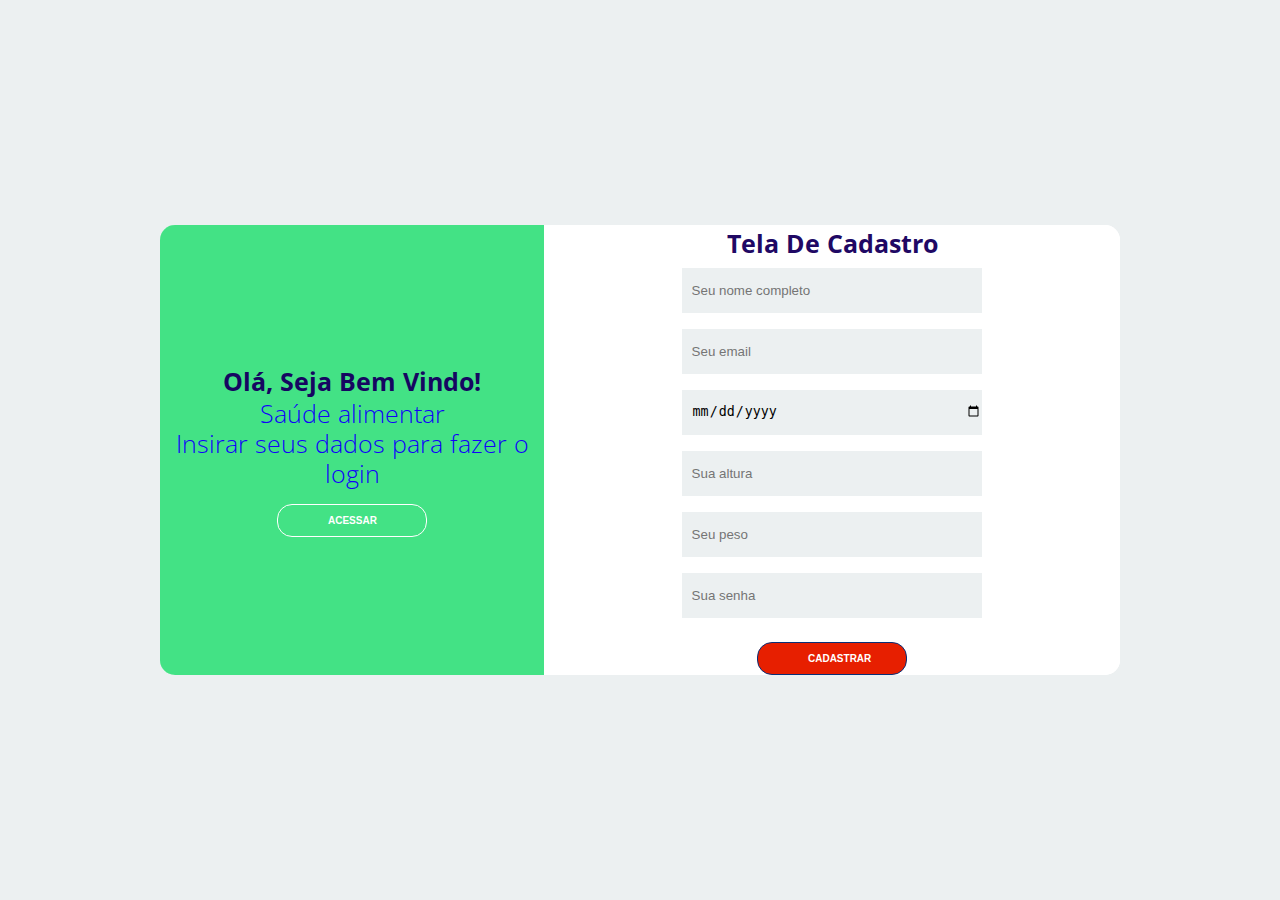
<file: Saude Alimentar/index.html>
<!DOCTYPE html>
<html lang="pt-br">
<head>
    <meta charset="UTF-8">
    <meta name="viewport" content="width=device-width, initial-scale=1.0">
    <meta http-equiv="X-UA-Compatible" content="ie=edge">
    <title>Login</title>
    <link rel="stylesheet" href="css/style.css">
    <link rel="stylesheet" href="https://use.fontawesome.com/releases/v5.8.2/css/all.css"
        integrity="sha384-oS3vJWv+0UjzBfQzYUhtDYW+Pj2yciDJxpsK1OYPAYjqT085Qq/1cq5FLXAZQ7Ay" crossorigin="anonymous">
</head>
<body>
    <div class="container">
        <div class="content first-content">
            <div class="first-column">
                
                <h2 class="title title-primary">Olá, seja bem vindo!</h2>
                <p class="description description-primary">Saúde alimentar</p>
                <p class="description description-primary">Insirar seus dados para fazer o login</p>
                <button id="signin" class="btn btn-primary">ACESSAR</button>
            </div>    
            <div class="second-column">
                <h2 class="title title-second">Tela de Cadastro</h2>
                <div class="social-media">
                    <ul class="list-social-media"></ul>

                                       
                            </li>
                        </a>
                            
                            </li>
                        </a> 
                            </li>
                        </a>
                    </ul>
                </div>
                    <form class="form">
                    <label class="label-input" for="">
                        <i class="far fa-user icon-modify"></i>
                        <input id="nome_cad" name="nome_cad" required="required" type="text" placeholder="Seu nome completo" />
                    </label>
                    
                    <label class="label-input" for="">
                        <i class="far fa-envelope icon-modify"></i>
                        <input id="email_cad" name="email_cad" required="required" type="email" placeholder="Seu email">
                    </label>
                    
                    <label class="label-input" for="">
                        <i class="fas fa-calendar-week icon-modify"></i>
                        <input id="idade_cad" name="date" required="required" type="date" placeholder="Sua idade">
                    </label>

                    <label class="label-input" for="">
                        <i class="fas fa-ruler icon-modify"></i>
                        <input id="altura_cad" name="altura" required="required" type="number" placeholder="Sua altura">
                    </label>

                    <label class="label-input" for="">
                        <i class="fas fa-weight icon-modify"></i>
                        <input id="peso_cad" name="peso" required="required" type="number" placeholder="Seu peso">
                    </label>
                    
                    <label class="label-input" for="">
                        <i class="fas fa-lock icon-modify"></i>
                        <input id="senha_cad" name="senha_cad" required="required" type="password" placeholder="Sua senha"/>
                    </label>
                    
                    
                    <button class="btn btn-second">CADASTRAR</button>        
                </form>
            </div><!-- second column -->
        </div><!-- first content -->
        <div class="content second-content">
            <div class="first-column">
                <h2 class="title title-primary">Olá, seja bem vindo!</h2>
                <p class="description description-primary">Insirar seus dados</p>
                <p class="description description-primary">e prossiga com o cadastro no Saúde Alimentar</p>
                <button id="signup" class="btn btn-primary">CADASTRO</button>
            </div>
            <div class="second-column">
                <h2 class="title title-second">Tela de Login</h2>
                <div class="social-media">
                    <ul class="list-social-media">
                    </li>
                </a>
                    
                    </li>
                </a> 
                    </li>
                </a>
                    </ul>
                </div><!-- social media -->
                <p class="description description-second">Digite seus dados</p>
                <form class="form">
                
                    <label class="label-input" for="">
                        <i class="far fa-envelope icon-modify"></i>
                        <input id="email_cad" name="email_cad" required="required" type="email" placeholder="Seu email">
                    </label>
                
                    <label class="label-input" for="">
                        <i class="fas fa-lock icon-modify"></i>
                        <input id="senha_cad" name="senha_cad" required="required" type="password" placeholder="Sua senha"/>
                    </label>
                
                    <a class="password" href="#">Esqueceu sua senha?</a>
                    <button class="btn btn-second">LOGIN</button>
                </form>
            </div><!-- second column -->
        </div><!-- second-content -->
    </div>
    <script src="js/app.js"></script>
</body>

</html>
</file>
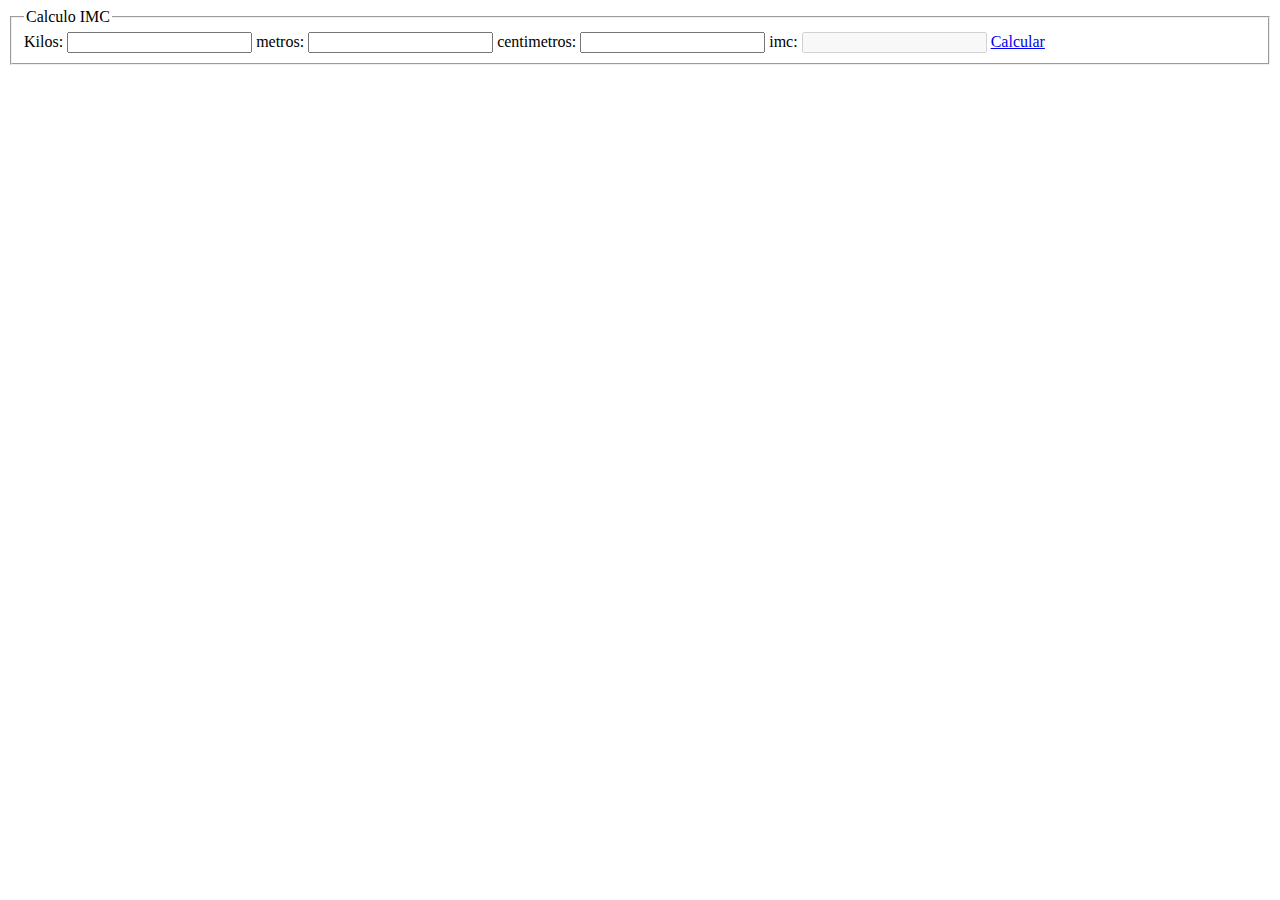
<file: Saude Alimentar/imc.html>
<!Doctype html>
<!DOCTYPE html>
<html lang="pt-BR">
<head>
    <meta charset="utf-8">
    <title>Exemplo de Exercício</title>
    <script type="text/javascript">
        function calcular(){
   
    		var formulario = document.getElementById("formulario");	
    		
    			
    			
    		var kilos  	= document.getElementById("peso_cad");
			console.log(kilos)
    		var metros 		= +formulario.metros.value;
    		var centimetros = +formulario.centimetros.value;
    		
     		// altura
    		var altura = (metros * 100 + centimetros) / 100;
    		 
    		// imc
    		var imc = kilos / (altura * altura);
    		
    		// o metodo toFixed fixa apenas duas casas decimais apos o ponto.
    		formulario.imc.value = imc.toFixed(2);
    		
    		if(imc < 20)
    		{
    			alert('Você esta abaixo do peso!');
    		} 
    		else if(imc >20 && imc <= 25)
    		{
    			alert("Peso Ideal");
    		}
    		else if(imc >25 && imc <= 30)
    		{
    			alert("Sobrepeso");
    		}
    		else if(imc >30 && imc <= 35)
    		{
    			alert("Obesidade Moderada");
    		}
    		else if(imc >35 && imc <= 40)
    		{
    			alert("Obesidade Severa");
    		}
    		else if(imc >40 && imc <= 50)
    		{
    			alert("Obesidade Morbida");
    		}
    		else
    		{
    			alert('Gordo');
    		}
    	}
    </script>
</head>
<body>
    <form id="formulario">
    <fieldset>
    	<legend>Calculo IMC</legend>
    	
        <label for="kilos">Kilos:</label>
        <input name="kilos" type="text" />
    
        <label for="metros">metros:</label>
        <input name="metros" type="text" />
    
        <label for="centimetros">centimetros:</label>
        <input name="centimetros" type="text" />
    
        <label for="imc">imc:</label>
        <input name="imc" type="text" disabled="disabled" />
            
        <a href="#" onclick="calcular();">Calcular</a>
    </fieldset>
    </form>
</body>
</html>
</file>
<file: Saude Alimentar/css/style.css>
@import url('https://fonts.googleapis.com/css?family=Open+Sans:300,400,700&display=swap');
* {
    margin: 0;
    padding: 0;
    box-sizing: border-box;
}
body {
    font-family: 'Open Sans', sans-serif;
}
.container {
    display: flex;
    justify-content: center;
    align-items: center;
    height: 100vh;
    background-color: #ecf0f1;
}
.content {
    background-color: #fff;
    border-radius: 15px;
    width: 960px;
    height: 50%;
    justify-content: space-between;
    align-items: center;
    position: relative;
}
.content::before {
    content: "";
    position: absolute;
    background-color: #43e285;
    width: 40%;
    height: 100%;
    border-top-left-radius: 15px;
    border-bottom-left-radius: 15px;


    left: 0;
}
.title {
    font-size: 25px;
    font-weight: bold;
    text-transform: capitalize;
}
.title-primary {
    color: rgb(22, 6, 97);
}
.title-second {
    color:#200864;
}
.description {
    font-size: 25px;
    font-weight: 300;
    line-height: 30px;
}
.description-primary {
    color: rgb(17, 2, 248);
}
.description-second {
    color: #7f8c8d;
}
.btn {
    border-radius: 15px;
    text-transform: uppercase;
    color: #fff;
    font-size: 10px;
    padding: 10px 50px;
    cursor: pointer;
    font-weight: bold;
    width: 150px;
    align-self: center;
    border: none;
    margin-top: 1rem;
}
.btn-primary {
    background-color: transparent;
    border: 1px solid #fff;
    transition: background-color .5s;
}
.btn-primary:hover {
    background-color: #fff;
    color: #DBB2AC;
}
.btn-second {
    background-color: #e71f00;
    border: 1px solid #082f77;
    transition: background-color .5s;
}
.btn-second:hover {
    background-color: #fff;
    border: 1px solid #58af9b;
    color: #58af9b;
}
.first-content {
    display: flex;
}
.first-content .second-column {
    z-index: 11;
}
.first-column {
    text-align: center;
    width: 40%;
    z-index: 10;
}
.second-column {
    width: 60%;
    display: flex;
    flex-direction: column;
    align-items: center;
}
.list-social-media {
    display: flex;
    list-style-type: none;
}
.item-social-media {
    border: 1px solid #bdc3c7;
    border-radius: 50%;
    width: 35px;
    height: 35px;
    line-height: 35px;
    text-align: center;
    color: #95a5a6;
}
.form {
    display: flex;
    flex-direction: column;
    width: 55%;
}
.form input {
    height: 45px;
    width: 100%;
    border: none;
    background-color: #ecf0f1;
}
input:-webkit-autofill 
{    
    -webkit-box-shadow: 0 0 0px 1000px #ecf0f1 inset !important;
    -webkit-text-fill-color: #000 !important;
}
.label-input {
    background-color: #ecf0f1;
    display: flex;
    align-items: center;
    margin: 8px;
}
.icon-modify {
    color: #7f8c8d;
    padding: 0 5px;
}

/* second content*/

.second-content {
    position: absolute;
    display: flex;
}
.second-content .first-column {
    order: 2;
    z-index: -1;
}
.second-content .second-column {
    order: 1;
    z-index: -1;
}
.password {
    color: #34495e;
    font-size: 14px;
    margin: 15px 0;
    text-align: center;
}
.password::first-letter {
    text-transform: capitalize;
}



.sign-in-js .first-content .first-column {
    z-index: -1;
}

.sign-in-js .second-content .second-column {
    z-index: 11;
}
.sign-in-js .second-content .first-column {
    z-index: 13;
}

.sign-in-js .content::before {
    left: 60%;
    border-top-left-radius: 0;
    border-bottom-left-radius: 0;
    border-top-right-radius: 15px;
    border-bottom-right-radius: 15px;
    animation: slidein 1.3s;
    z-index: 12;
}

.sign-up-js .content::before {
    animation: slideout 1.3s; 

    z-index: 12;
}

.sign-up-js .second-content .first-column,
.sign-up-js .second-content .second-column {
    z-index: -1;
}

.sign-up-js .first-content .second-column {
    z-index: 11;
}

.sign-up-js .first-content .first-column {
    z-index: 13;    
}


/* DESLOCAMENTO CONTEÚDO ATRÁS DO CONTENT:BEFORE*/
.sign-in-js .first-content .second-column {

    z-index: -1;
    position: relative;
    animation: deslocamentoEsq 1.3s; 
}

.sign-up-js .second-content .second-column {
    position: relative;
    z-index: -1;
    animation: deslocamentoDir 1.3s; 
}



@keyframes deslocamentoEsq {

    from {
        left: 0;
        opacity: 1;
        z-index: 12;
    }

    25% {
        left: -80px;
        opacity: .5;
       
    }

    50% {
        left: -100px;
        opacity: .2;
       
    }

    to {
        left: -110px;
        opacity: 0;
        z-index: -1;
    }
}


@keyframes deslocamentoDir {

    from {
        left: 0;
        z-index: 12;
    }

    25% {
        left: 80px;
        
    }

    50% {
        left: 100px;
        
    }

    to {
        left: 110px;
        z-index: -1;
    }
}



@keyframes slidein {

    from {
        left: 0;
        width: 40%;
    }

    25% {
        left: 5%;
        width: 50%;
    }

    50% {
        left: 25%;
        width: 60%;
    }

    75% {
        left: 45%;
        width: 50%;
    }

    to {
        left: 60%;
        width: 40%;
    }
}

@keyframes slideout {

    from {
        left: 60%;
        width: 40%;
    }

    25% {
        left: 45%;
        width: 50%;
    }

    50% {
        left: 25%;
        width: 60%;
    }

    75% {
        left: 5%;
        width: 50%;
    }

    to {
        left: 0;
        width: 40%;
    }
}
</file>
